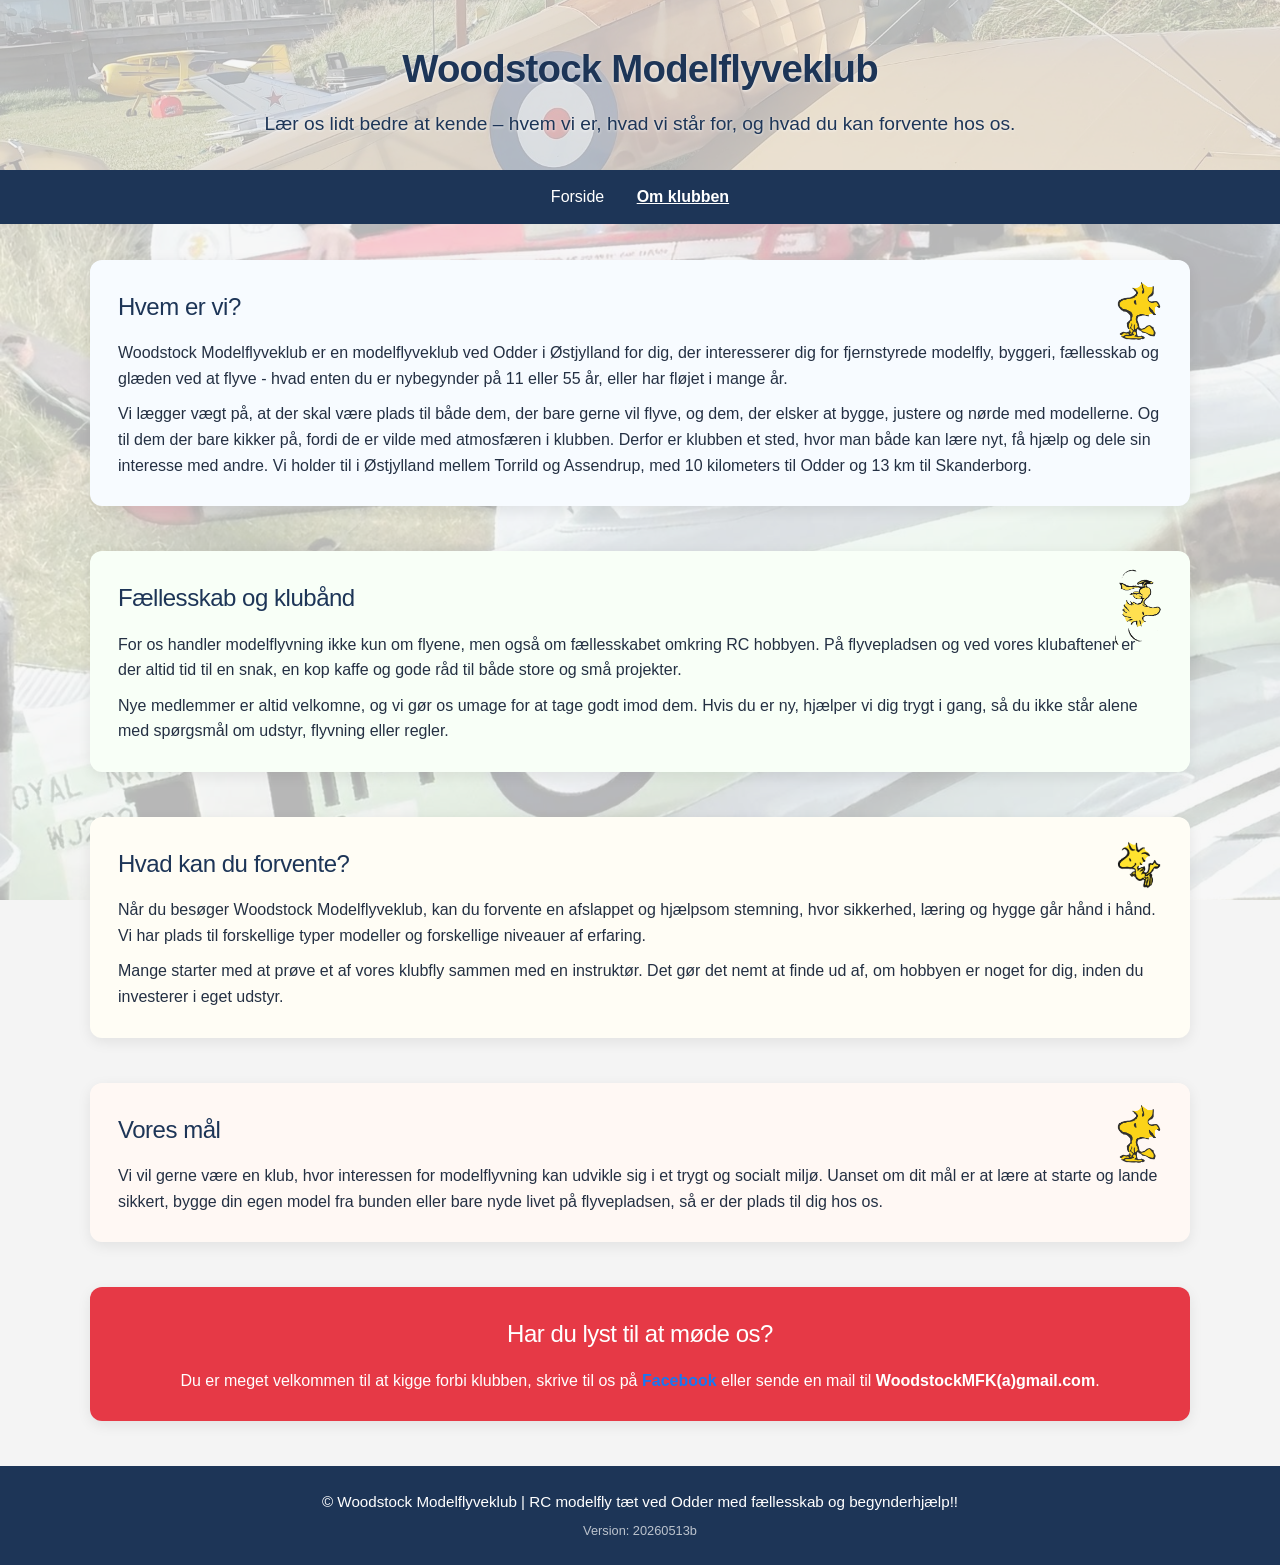
<file: om-os.html>
<!DOCTYPE html>
<html lang="da">

<head>
    <meta charset="UTF-8">
    <meta name="viewport" content="width=device-width, initial-scale=1.0">
    <meta name="description"
        content="Læs om Woodstock Modelflyveklub: hvem vi er, hvad vi flyver med, fællesskabet i klubben og hvordan nye medlemmer kommer godt i gang.">
    <title>Om os - Woodstock Modelflyveklub</title>
    <link rel="stylesheet" href="style.css?v=23">
    <link rel="canonical" href="https://www.WoodstockMFK.dk/om-os.html">
</head>

<body class="om-os">
    <header>
        <h1>Woodstock Modelflyveklub</h1>
        <p>Lær os lidt bedre at kende – hvem vi er, hvad vi står for, og hvad du kan forvente hos os.</p>
    </header>

    <nav>
        <a href="index.html">Forside</a>
        <a href="om-os.html" aria-current="page">Om klubben</a>
    </nav>

    <main class="container">
        <section class="icon-section">
            <img src="images/Bird/pngegg1.png" alt="" class="section-icon">
            <h2>Hvem er vi?</h2>
            <p>Woodstock Modelflyveklub er en modelflyveklub ved Odder i Østjylland for dig, der interesserer dig for
                fjernstyrede modelfly, byggeri, fællesskab og glæden ved at flyve - hvad enten du er nybegynder på 11
                eller 55 år, eller har fløjet i mange år.
            </p>
            <p>
                Vi lægger vægt på, at der skal være plads til både dem, der bare gerne vil flyve, og dem, der
                elsker at bygge, justere og nørde med modellerne. Og til dem der bare kikker på, fordi de
                er vilde med atmosfæren i klubben. Derfor er klubben et sted, hvor man både kan
                lære nyt, få hjælp og dele sin interesse med andre.
                Vi holder til i Østjylland mellem Torrild og Assendrup, med 10 kilometers til Odder og 13 km til
                Skanderborg.
            </p>
        </section>

        <section class="icon-section">
            <img src="images/Bird/pngegg2.png" alt="" class="section-icon">
            <h2>Fællesskab og klubånd</h2>
            <p>
                For os handler modelflyvning ikke kun om flyene, men også om fællesskabet omkring RC hobbyen.
                På flyvepladsen og ved vores klubaftener er der altid tid til en snak, en kop kaffe og gode råd
                til både store og små projekter.
            </p>
            <p>
                Nye medlemmer er altid velkomne, og vi gør os umage for at tage godt imod dem. Hvis du er ny,
                hjælper vi dig trygt i gang, så du ikke står alene med spørgsmål om udstyr, flyvning eller regler.
            </p>
        </section>

        <section class="icon-section">
            <img src="images/Bird/pngegg3.png" alt="" class="section-icon">
            <h2>Hvad kan du forvente?</h2>
            <p>
                Når du besøger Woodstock Modelflyveklub, kan du forvente en afslappet og hjælpsom stemning,
                hvor sikkerhed, læring og hygge går hånd i hånd. Vi har plads til forskellige typer modeller
                og forskellige niveauer af erfaring.
            </p>
            <p>
                Mange starter med at prøve et af vores klubfly sammen med en instruktør. Det gør det nemt at finde ud
                af,
                om hobbyen er noget for dig, inden du investerer i eget udstyr.
            </p>
        </section>

        <section class="icon-section">
            <img src="images/Bird/pngegg1.png" alt="" class="section-icon">
            <h2>Vores mål</h2>
            <p>
                Vi vil gerne være en klub, hvor interessen for modelflyvning kan udvikle sig i et trygt og
                socialt miljø. Uanset om dit mål er at lære at starte og lande sikkert, bygge din egen model
                fra bunden eller bare nyde livet på flyvepladsen, så er der plads til dig hos os.
            </p>
        </section>

        <section class="cta">
            <h2>Har du lyst til at møde os?</h2>
            <p>
                Du er meget velkommen til at kigge forbi klubben, skrive til os på
                <a href="https://www.facebook.com/groups/1308459444181619" target="_blank" rel="noopener noreferrer"
                    class="fb-link">Facebook</a>
                eller sende en mail til <strong>WoodstockMFK(a)gmail.com</strong>.
            </p>
        </section>
    </main>

    <footer>
        <!-- <p>&copy; 2026 Modelfly over alt</p> -->
        <p>&copy; Woodstock Modelflyveklub | RC modelfly tæt ved Odder med fællesskab og begynderhjælp!!</p>
        <p id="site-version" class="site-version"></p>
    </footer>

    <script>
        const siteVersion = "20260513b";
        document.getElementById('site-version').textContent = `Version: ${siteVersion}`;

        window.addEventListener('load', () => {
            document.body.classList.add('loaded');
        });
    </script>
</body>

</html>
</file>
<file: style.css>
/* ========== Reset ========== */
* {
    box-sizing: border-box;
    margin: 0;
    padding: 0;
}

/* ========== Base ========== */
body {
    font-family: -apple-system, BlinkMacSystemFont, "Segoe UI", Roboto, "Helvetica Neue", Arial, sans-serif;
    font-size: 16px;
    line-height: 1.6;
    color: #243043;
    background-color: #f4f4f4;
    position: relative;
}

body::before {
    content: "";
    position: fixed;
    inset: 0;
    background-image: url("images/watermark.jpg");
    background-repeat: no-repeat;
    background-position: center center;
    background-size: 100% auto;
    opacity: 0;
    transition: opacity 0.5s ease;
    z-index: -1;
    pointer-events: none;
}

body.loaded::before {
    opacity: 0.25;
}

section[id] {
    scroll-margin-top: 55px;
}

h2 {
    color: #1d3557;
    margin-bottom: 14px;
    font-size: 1.5rem;
    font-weight: 500;
    letter-spacing: -0.02em;
}

h3 {
    font-size: 1.08rem;
    font-weight: 700;
}

/* ========== Header ========== */
header {
    background: linear-gradient(rgba(0, 0, 0, 0.25), rgba(0, 0, 0, 0.25)),
        url("images/Camel-lineup.jpg") center/cover no-repeat;
    color: white;
    text-align: center;
    padding: 90px 20px;
}

header h1 {
    font-size: 2.6rem;
    font-weight: 700;
    letter-spacing: -0.02em;
    margin-bottom: 12px;
}

header p {
    max-width: 700px;
    margin: 0 auto;
    font-size: 1.2rem;
    /* font-size: 1.05rem; */
    font-weight: 500;
}

.mdk-link {
    color: #e63946;
    font-weight: 700;
    text-decoration: none;
}

.fb-link {
    color: #1877f2;
    font-weight: 700;
    text-decoration: none;
}

.tobias-link {
    color: black;
    font-weight: 700;
    text-decoration: none;
}

.mdk-link:hover,
.fb-link:hover,
.tobias-link:hover {
    text-decoration: underline;
}

.site-version {
    font-size: 0.8rem;
    opacity: 0.7;
    margin-top: 6px;
}

/* ========== Navigation ========== */
nav {
    position: sticky;
    top: 0;
    z-index: 1000;
    background-color: #1d3557;
    padding: 14px 12px;
    text-align: center;
}

nav a {
    color: white;
    text-decoration: none;
    margin: 0 14px;
    font-size: 1rem;
    font-weight: 500;
}

nav a:hover {
    text-decoration: underline;
}

/* ========== Layout ========== */
.container {
    width: 90%;
    max-width: 1100px;
    margin: 36px auto;
}

/* ========== Sections ========== */
section {
    background: white;
    padding: 28px;
    margin-bottom: 45px;
    border-radius: 12px;
    box-shadow: 0 4px 14px rgba(0, 0, 0, 0.08);
}

/* ========== Individuelle svage sektionsfarver ========== */



#hvorfor {

    background: #f8fff7;
    /* meget lys grøn */
}

#hvad {
    background: #f7fbff;
    /* meget lys blå */
}

#hvordan {
    background: #fffdf5;
    /* meget lys gul/creme */
}

#hvor {
    background: #fff8f4;
    /* meget lys orange */
}

#hvornår {
    background: #f8f7ff;
    /* meget lys lilla */
}

#galleri {
    background: #f7fcfb;
    /* meget lys turkis */
}



/* ========== Om os - individuelle sektionsfarver ========== */

body.om-os main section:nth-of-type(1) {
    background: #f7fbff;
    /* meget lys blå */
}

body.om-os main section:nth-of-type(2) {
    background: #f8fff7;
    /* meget lys grøn */
}

body.om-os main section:nth-of-type(3) {
    background: #fffdf5;
    /* meget lys gul/creme */
}

body.om-os main section:nth-of-type(4) {
    background: #fff8f4;
    /* meget lys orange */
}

/* body.om-os main section.cta {
    background: #fff3f4; */
    /* meget lys rød/rosa */
    /* color: #243043;
} */

/* body.om-os main section.cta h2 {
    color: #1d3557;
} */







.cta {
    background: #fff3f4;
    /* meget lys rød/rosa */
    color: #243043;
}

section p {
    margin-bottom: 10px;
    font-size: 1rem;
}

section p:last-child {
    margin-bottom: 0;
}

.cards {
    display: grid;
    grid-template-columns: repeat(auto-fit, minmax(250px, 1fr));
    gap: 20px;
}

.card {
    background: #eef4fb;
    padding: 20px;
    border-radius: 10px;
}

.cards.cards-compact {
    display: block;
    text-align: center;
}

.cards.cards-compact .card {
    display: inline-block;
    width: auto;
    max-width: 100%;
    text-align: left;
}

.card h3 {
    margin: 0 0 8px 0;
    color: #0b4f6c;
    line-height: 1.2;
}

.card-line {
    margin: 0 0 6px 0;
    font-weight: 700;
    line-height: 1.4;
}

.card-line:last-child {
    margin-bottom: 0;
}

.season-block+.season-block {
    margin-top: 22px;
}

/* ========== Galleri ========== */
#galleri {
    margin-top: 3rem;
}

.gallery {
    --gallery-columns: 3;
    --gallery-gap: 1.4rem;

    display: grid;
    grid-template-columns: repeat(var(--gallery-columns), minmax(0, 1fr));
    gap: var(--gallery-gap);
    align-items: start;
}

.gallery-column {
    min-width: 0;
    display: flex;
    flex-direction: column;
    gap: var(--gallery-gap);
}

.gallery-item {
    margin: 0;
}

.gallery-item img {
    display: block;
    width: 100%;
    height: auto;
    border-radius: 16px;
    cursor: pointer;
    background: #eee;
}

.gallery-link {
    display: block;
    color: inherit;
    text-decoration: none;
}

/* .gallery {
    column-width: 260px;
    column-gap: 16px;
    margin-top: 1.5rem;
}

.gallery-item {
    display: inline-block;
    width: 100%;
    margin: 0 0 16px;
    break-inside: avoid;
    overflow: hidden;
    border-radius: 14px;
    background: #f3f3f3;
    box-shadow: 0 4px 14px rgba(0, 0, 0, 0.08);
}

.gallery-item img {
    display: block;
    width: 100%;
    height: auto;
} */

/* ========== Section icons ========== */
.icon-section {
    position: relative;
}

.icon-section h2 {
    padding-right: 60px;
}

.section-icon {
    position: absolute;
    top: 16px;
    right: 16px;
    width: 70px;
    height: auto;
    opacity: 0.9;
    pointer-events: none;
}

/* ========== CTA ========== */
.cta {
    text-align: center;
    background: #e63946;
    color: white;
}

.cta h2 {
    color: white;
}

/* ========== Footer ========== */
footer {
    margin-top: 30px;
    padding: 24px;
    text-align: center;
    background: #1d3557;
    color: white;
    font-size: 0.95rem;
}

/* ========== Tablet ========== */
@media (max-width: 900px) {
    header {
        padding: 80px 20px;
    }

    header h1 {
        font-size: 2.2rem;
    }

    header p {
        font-size: 1rem;
    }

    nav a {
        margin: 0 10px;
        font-size: 0.97rem;
    }

    .container {
        width: 92%;
    }

    section {
        padding: 24px;
    }

    h2 {
        font-size: 1.4rem;
    }

    .gallery {
        column-width: 220px;
        column-gap: 14px;
    }
}

/* ========== Mobil ========== */
@media (max-width: 600px) {
    body::before {
        background-size: cover;
    }

    body.loaded::before {
        opacity: 0.6;
    }

    header {
        padding: 60px 15px;
    }

    header h1 {
        font-size: 1.95rem;
    }

    header p {
        font-size: 0.98rem;
    }

    nav {
        display: flex;
        flex-wrap: wrap;
        justify-content: center;
        gap: 6px 10px;
        padding: 12px 8px;
    }

    nav a {
        margin: 0;
        font-size: 0.93rem;
    }

    .container {
        width: 94%;
        margin: 24px auto;
    }

    section {
        padding: 18px;
        margin-bottom: 18px;
        border-radius: 10px;
    }

    section p {
        font-size: 0.98rem;
    }

    h2 {
        font-size: 1.3rem;
    }

    .cards {
        grid-template-columns: 1fr;
        gap: 14px;
    }

    .card {
        padding: 16px;
    }

    .gallery {
        columns: 2;
        column-gap: 12px;
        margin-top: 1rem;
    }

    .gallery-item {
        margin-bottom: 12px;
        border-radius: 10px;
    }

    .icon-section h2 {
        padding-right: 40px;
    }

    .section-icon {
        top: 14px;
        right: 14px;
        width: 48px;
        opacity: 0.9;
    }

    footer {
        padding: 20px;
        font-size: 0.92rem;
    }
}

/* ========== Små telefoner ========== */
@media (max-width: 400px) {
    body::before {
        background-size: cover;
    }

    body.loaded::before {
        opacity: 0.6;
    }

    header {
        padding: 45px 12px;
    }

    header h1 {
        font-size: 1.65rem;
        line-height: 1.2;
    }

    header p {
        font-size: 0.92rem;
    }

    nav {
        gap: 6px 8px;
        padding: 10px 8px;
    }

    nav a {
        font-size: 0.92rem;
    }

    .container {
        width: 96%;
        margin: 18px auto;
    }

    section {
        padding: 14px;
        margin-bottom: 44px;
    }

    section p {
        font-size: 0.95rem;
    }

    h2 {
        font-size: 1.2rem;
    }

    .gallery {
        columns: 1;
        column-gap: 0;
    }

    .gallery-item {
        margin-bottom: 12px;
        border-radius: 8px;
    }

    .card {
        padding: 14px;
    }

    .icon-section h2 {
        padding-right: 30px;
    }

    .section-icon {
        top: 12px;
        right: 12px;
        width: 38px;
        opacity: 0.9;
    }

    footer {
        padding: 16px;
        font-size: 0.9rem;
    }
}

/* ========== Om os side ========== */
body.om-os header {
    position: relative;
    overflow: hidden;
    background: #f4f4f4 !important;
    color: #1d3557;
    padding: 38px 20px 30px;
    text-align: center;
}

body.om-os header::before {
    content: "";
    position: absolute;
    inset: 0;
    background: url("images/Camel-lineup.jpg") center center / cover no-repeat;
    opacity: 0.28;
    z-index: 0;
    pointer-events: none;
}

body.om-os header h1,
body.om-os header p {
    position: relative;
    z-index: 1;
    color: #1d3557;
    text-shadow: 0 1px 3px rgba(255, 255, 255, 0.75);
}

body.om-os header h1 {
    font-size: 2.4rem;
    margin-bottom: 10px;
}

body.om-os header p {
    max-width: 760px;
    margin: 0 auto;
}

nav a[aria-current="page"] {
    text-decoration: underline;
    font-weight: 700;
}
</file>
